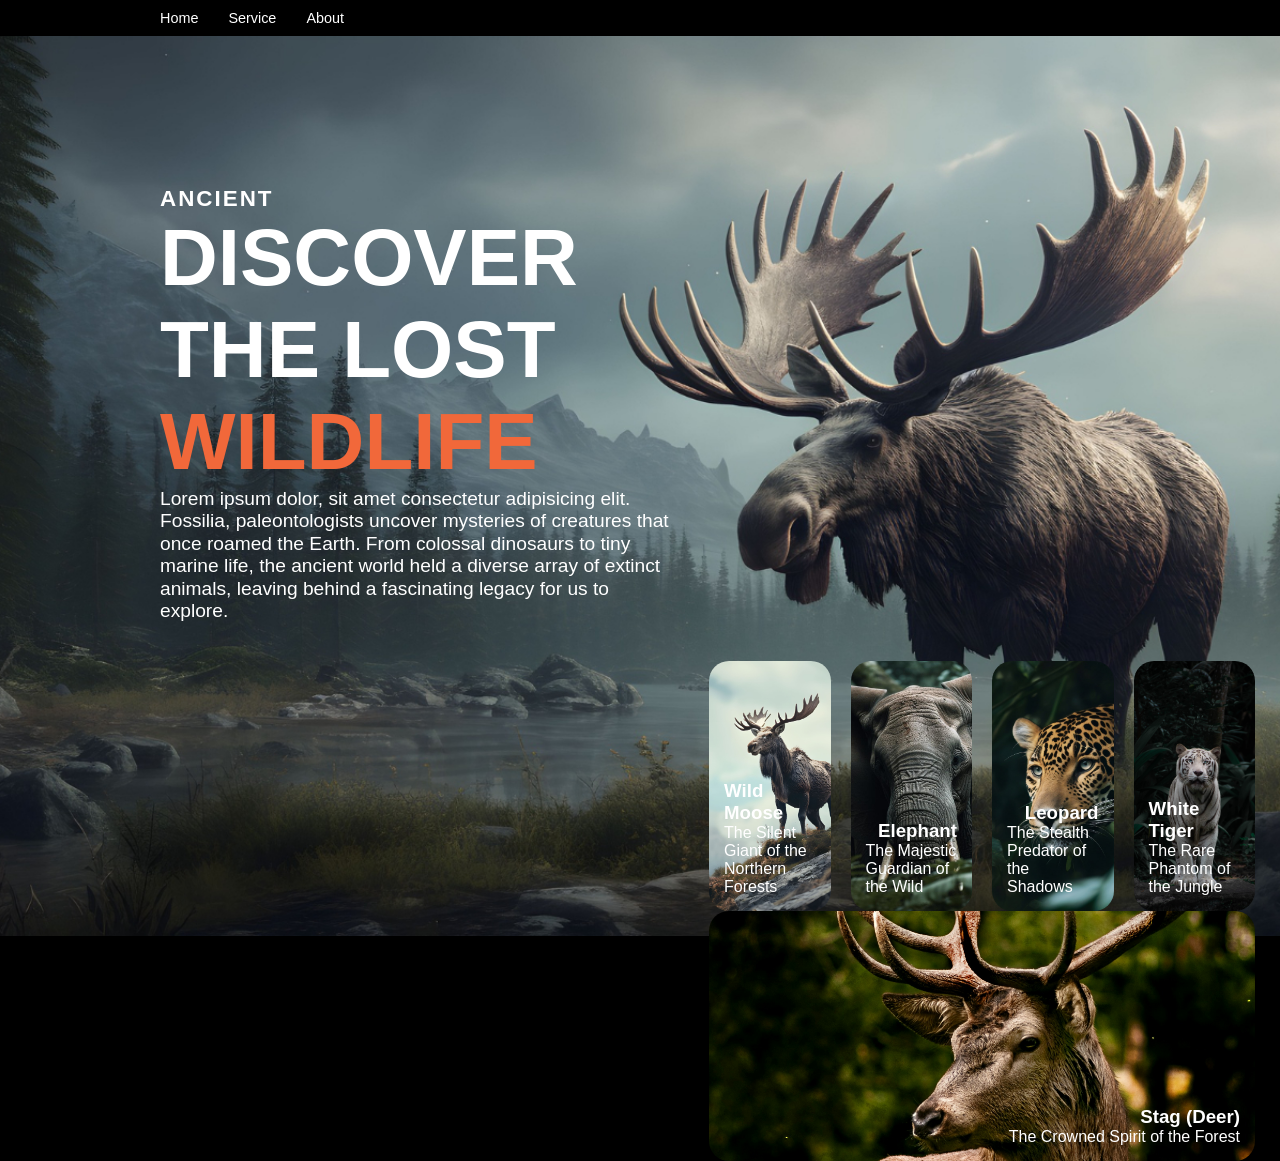
<file: index.html>
<!DOCTYPE html>
<html lang="en">
<head>
    <meta charset="UTF-8">
    <meta name="viewport" content="width=device-width, initial-scale=1.0">
    <title>Animals</title>
    <link rel="stylesheet" href="./Demo.css">
</head>
<body>

    <nav>
        <ul>
            <li><a href="wild_home.html">Home</a></li>
            <li><a href="#">Service</a></li>
            <li><a href="#">About</a></li>
        </ul>
    </nav>

    <main>

        <div id="Content">
            <p>ANCIENT</p>
            <h2>DISCOVER THE LOST <span>WILDLIFE</span></h2>
            <p>
                Lorem ipsum dolor, sit amet consectetur adipisicing elit. Fossilia, paleontologists uncover mysteries of creatures that once roamed the Earth. From colossal dinosaurs to tiny marine life, the ancient world held a diverse array of extinct animals, leaving behind a fascinating legacy for us to explore.
            </p>
        </div>


        <div id="Cards">

            <div class="Card" onclick="changeImage(0)">
              
                    <h3>Wild Moose</h3>
                    <p>The Silent Giant of the Northern Forests</p>
             </div>

            <div class="Card" onclick="changeImage(1)">
              
                    <h3>Elephant</h3>
                    <p>The Majestic Guardian of the Wild</p>
             </div>

            <div class="Card" onclick="changeImage(2)">
              
                    <h3>Leopard</h3>
                    <p>The Stealth Predator of the Shadows</p>
             </div>
            <div class="Card" onclick="changeImage(3)">
              
                    <h3>White Tiger</h3>
                    <p>The Rare Phantom of the Jungle</p>
             </div>
            <div class="Card" onclick="changeImage(4)">
              
                    <h3>Stag (Deer)</h3>
                    <p>The Crowned Spirit of the Forest</p>
             </div>







    </main>
    
</body>
<script src="./Demo.js"></script>
</html>
</file>
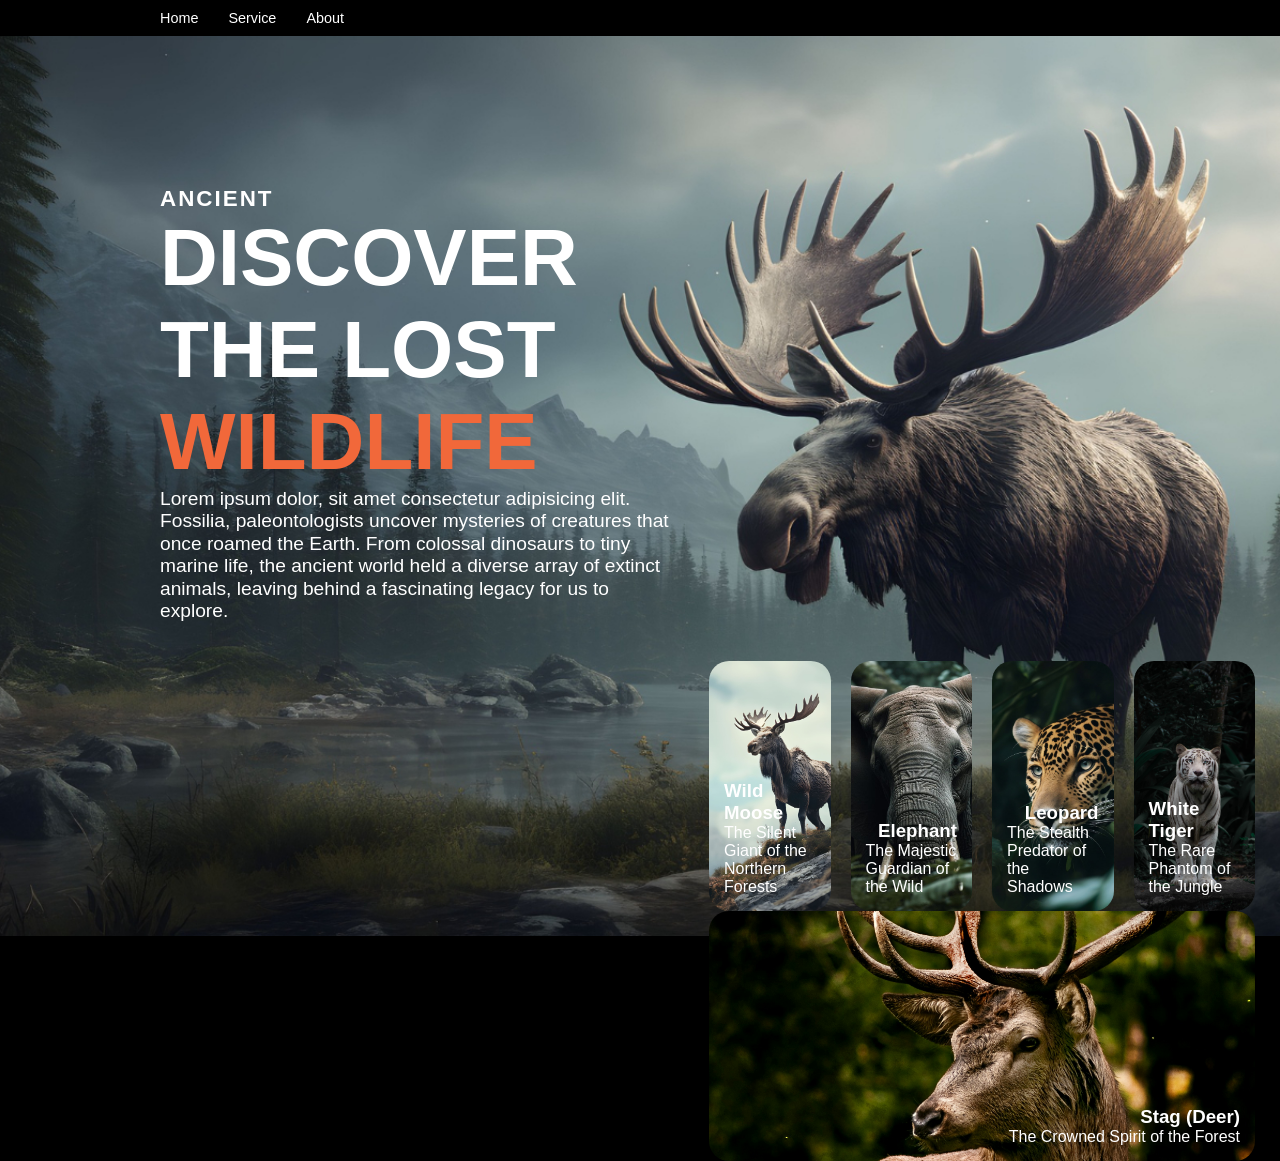
<file: Demo.html>
<!DOCTYPE html>
<html lang="en">
<head>
    <meta charset="UTF-8">
    <meta name="viewport" content="width=device-width, initial-scale=1.0">
    <title>Animals</title>
    <link rel="stylesheet" href="./Demo.css">
</head>
<body>

    <nav>
        <ul>
            <li><a href="wild_home.html">Home</a></li>
            <li><a href="#">Service</a></li>
            <li><a href="#">About</a></li>
        </ul>
    </nav>

    <main>

        <div id="Content">
            <p>ANCIENT</p>
            <h2>DISCOVER THE LOST <span>WILDLIFE</span></h2>
            <p>
                Lorem ipsum dolor, sit amet consectetur adipisicing elit. Fossilia, paleontologists uncover mysteries of creatures that once roamed the Earth. From colossal dinosaurs to tiny marine life, the ancient world held a diverse array of extinct animals, leaving behind a fascinating legacy for us to explore.
            </p>
        </div>


        <div id="Cards">

            <div class="Card" onclick="changeImage(0)">
              
                    <h3>Wild Moose</h3>
                    <p>The Silent Giant of the Northern Forests</p>
             </div>

            <div class="Card" onclick="changeImage(1)">
              
                    <h3>Elephant</h3>
                    <p>The Majestic Guardian of the Wild</p>
             </div>

            <div class="Card" onclick="changeImage(3)">
              
                    <h3>Leopard</h3>
                    <p>The Stealth Predator of the Shadows</p>
             </div>
            <div class="Card" onclick="changeImage(4)">
              
                    <h3>White Tiger</h3>
                    <p>The Rare Phantom of the Jungle</p>
             </div>
            <div class="Card" onclick="changeImage(5)">
              
                    <h3>Stag (Deer)</h3>
                    <p>The Crowned Spirit of the Forest</p>
             </div>







    </main>
    
</body>
<script src="./Demo.js"></script>
</html>
</file>
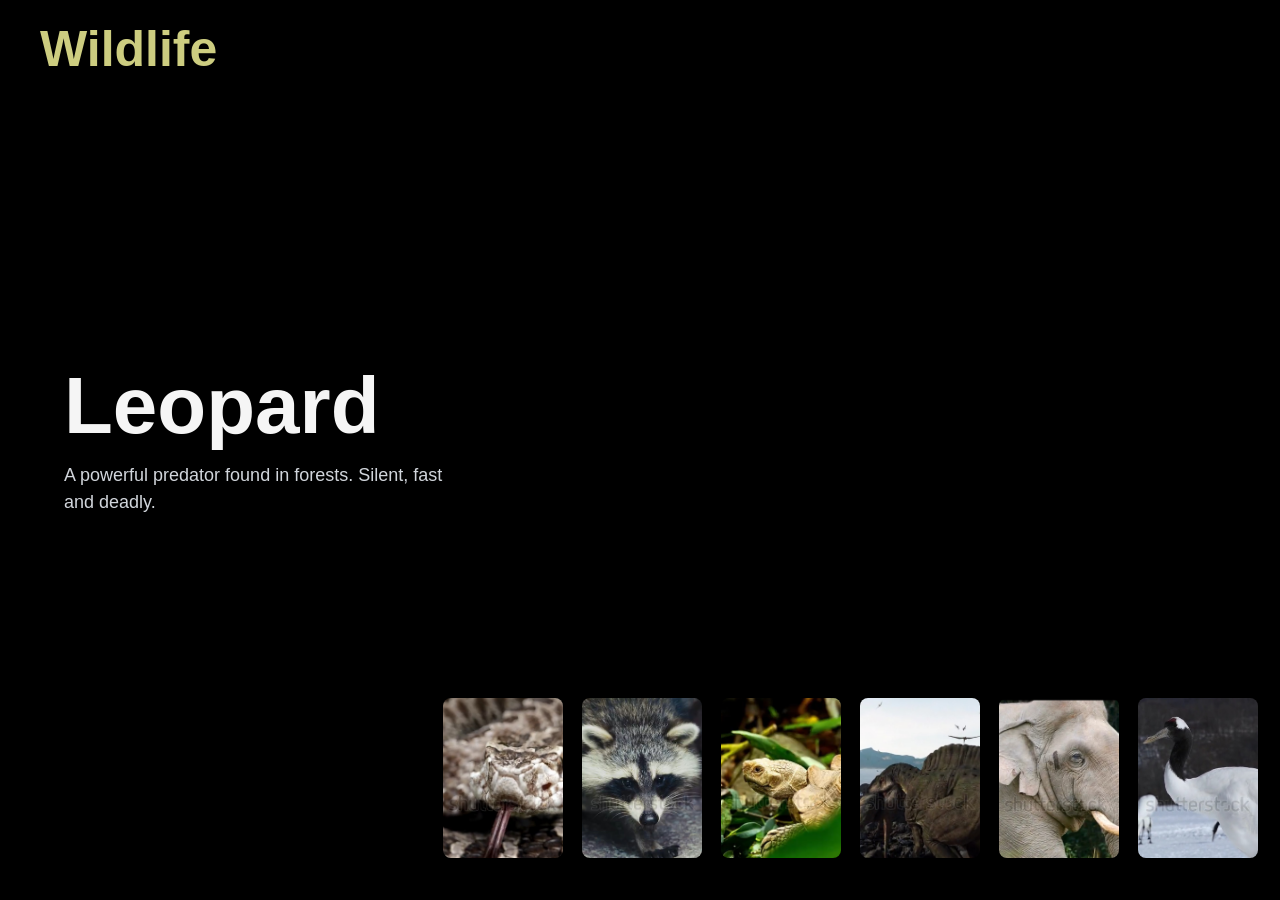
<file: wild_home.html>
<!DOCTYPE html>
<html lang="en">
<head>
    <meta charset="UTF-8">
    <meta name="viewport" content="width=device-width, initial-scale=1.0">
    <title>Wildlife</title>
    <link rel="stylesheet" href="wild_home.css">
</head>
<body>
    <header>
        <h2>Wildlife</h2>
    </header>
    <section class="hero">
        <video id="mainVideo" autoplay muted loop src="videos/leopard.mp4">
            <!-- <source src="videos/leopard.mp4" type="video/mp4"> -->
        </video>

        <div class="content">
            <h1 id="title">Leopard</h1>
            <p id="description">
                A powerful predator found in forests. Silent, fast and deadly.
            </p>
        </div>
        <div class="thumbanils">
            <div class="thumb" onclick="changeVideo(0)">
                <img src="images/snake.jpg">
            </div>
            <div class="thumb" onclick="changeVideo(1)">
                <img src="images/racoon.jpg">
            </div>
            <div class="thumb" onclick="changeVideo(2)">
                <img src="images/kachua.jpg">
            </div>
            <div class="thumb" onclick="changeVideo(3)">
                <img src="images/dinasaur.jpg">
            </div>
            <div class="thumb" onclick="changeVideo(4)">
                <img src="images/elephant.jpg">
            </div>
            <div class="thumb" onclick="changeVideo(5)">
                <img src="images/crane.jpg">
            </div>
        </div>
    </section>
    <script src="wild_home.js"></script>
</body>
</html>
</file>
<file: Demo.css>
*
{
    margin: 0;
    padding: 0;
    box-sizing: border-box;
}


body
{
    font-family: 'Roboto', sans-serif;
    background-color: black;
    color: white;
}


nav
{
   
    width: 100vw;
    position: absolute;
    display: flex;
    align-items: center;
    padding: 10px 160px;
    position: relative;
}

nav ul 
{
    list-style: none;
    display: flex;
    column-gap: 30px;
    align-items: center;
    color: white;
}

nav ul li
{
    font-size: .9rem;
}
nav ul li a
{
    cursor: pointer;
    text-decoration: none;
    color: white;

}




main
{
    height: 100vh;
    background-image: url("./images/img1.jpg") ;
    background-size: cover;
    background-position: center;
    position: relative;


}


#Content
{
    position: relative;
    left: 160px;
    top: 150px;
    width: 40%;
    display: flex;
    flex-direction: column;
}

#Content p:first-child
{
    font-family: Verdana, Geneva, Tahoma, sans-serif;
    letter-spacing: 2px;
    font-size: 1.4rem;
    font-weight: 700;
}

#Content h2
{
    font-size: 5rem;
}

#Content h2 span
{
    margin: 10px 0;
    color: #f1683a;
}

#Content p:last-child
{
    line-height: 1.4rem;
    font-size: 1.2rem;
}


#Cards
{
    height: 280px;
    width: 45%;
    position: absolute;
    right: 10px;
    bottom: 10px;
    padding: 15px;
    
    display: flex;
    column-gap: 20px;
    align-items: center;
    justify-content: space-between;
    flex-wrap: wrap;
}


.Card
{
    height: 100%;
    flex: 1;
    display: flex;
    flex-direction: column;
    color: white;
    align-items: end;
    justify-content: end;
    padding: 15px;
    border-radius: 20px;

    background-position: center;
    background-size: cover;
    text-align: left;
    transition: 0.2s;

}

.Card:first-child
{
    background-image: url("./images/img2.jpg");
}

.Card:nth-child(2)
{
    background-image: url("./images/img3.jpg");
}
.Card:nth-child(3)
{
    background-image: url("./images/img4.jpg");
}
.Card:nth-child(4)
{
    background-image: url("./images/img5.jpg");
}
.Card:nth-child(5)
{
    background-image: url("./images/img6.jpg");
}



.Card:hover
{
    transform: scale(1.2);

}
@media (max-width: 768px)
{

    nav
    {
        padding: 15px 20px;
        justify-content: center;
    }

    nav ul
    {
        column-gap: 18px;
    }

    nav ul li
    {
        font-size: 0.8rem;
    }


    main
    {
        min-height: 100vh;
        padding-bottom: 40px;
    }


    #Content
    {
        width: 90%;
        left: 20px;
        top: 70px;
    }

    #Content p:first-child
    {
        font-size: 1rem;
    }

    #Content h2
    {
        font-size: 2.5rem;
        line-height: 3rem;
        margin: 10px 0;
    }

    #Content p:last-child
    {
        font-size: 1rem;
        line-height: 1.5rem;
    }


    #Cards
    {
        position: relative;
        width: 100%;
        right: 0;
        bottom: 0;
        margin-top: 120px;

        display: grid;
        grid-template-columns: 1fr;
        row-gap: 15px;

        padding: 20px;
        height: auto;
    }

    .Card
    {
        height: 220px;
        transform: none !important;
    }

    .Card:hover
    {
        transform: scale(1.03);
    }

}
</file>
<file: wild_home.css>
*{
    margin: 0;
    padding: 0;
    font-family: Arial, Helvetica, sans-serif;
}
body{
    background: black;
    color: white;
}
header{
    position: absolute;
    top: 20px;
    left:40px;
    z-index: 10;
}
header h2{
    color:rgb(205, 205, 128);
    font-size: 50px;
}
.hero{
    position: relative;
    height: 100vh;
    overflow: hidden;
}
.hero video{
    width: 100%;
    height: 100%;
    object-fit: cover;
}
video{
    transition: opacity 0.5s ease;
}
.hero::after{
  content:"";
  position:absolute;
  top:0;
  left:0;
  width:100%;
  height:100%;
  background:rgba(0,0,0,0.2);
}
.content{
    position: absolute;
    top:40%;
    left: 5%;
    z-index: 2;
    max-width: 400px;
}
.content h1{
    font-size: 80px;
    font-weight: 700;
    color: #f5f5f5;
    margin-bottom: 10px;
}
.content p{
    color:#d1d5db; /* light gray */
  font-size:18px;
    line-height:1.5;
}
.thumbanils{
    position: absolute;
    right: 20px;
    bottom: 40px;
    display: flex;
    gap:15px;
    z-index: 2;
}
.thumb{
    width: 120px;
    height: 160px;
    cursor:pointer;
    overflow: hidden;
    border-radius: 10px;
    transition:0.3s;
    border:2px solid transparent;
}
.thumb img{
  width:100%;
  height:100%;
  object-fit:cover;
}

.thumb:hover{
  transform:scale(1.1);
}
.thumb.active{
    border:2px solid #ff6b22;
    transform:scale(1.1);
}
.content h1,
.content p{
  text-shadow: 0 2px 10px rgba(0,0,0,0.8);
}
@media (max-width: 768px)
{

    header
    {
        top: 15px;
        left: 20px;
    }

    header h2
    {
        font-size: 32px;
    }

    .content
    {
        top: 18%;
        left: 20px;
        right: 20px;
        max-width: 90%;
    }

    .content h1
    {
        font-size: 48px;
        margin-bottom: 15px;
    }

    .content p
    {
        font-size: 15px;
        line-height: 1.6;
    }

    .thumbanils
    {
        width: 100%;
        left: 0;
        right: 0;
        bottom: 20px;

        padding: 0 15px;

        overflow-x: auto;
        overflow-y: hidden;

        display: flex;
        gap: 12px;

        justify-content: flex-start;

        scrollbar-width: none;
    }

    .thumbanils::-webkit-scrollbar
    {
        display: none;
    }

    .thumb
    {
        min-width: 90px;
        height: 130px;
        flex-shrink: 0;
    }

    .thumb:hover
    {
        transform: scale(1.03);
    }

}
</file>
